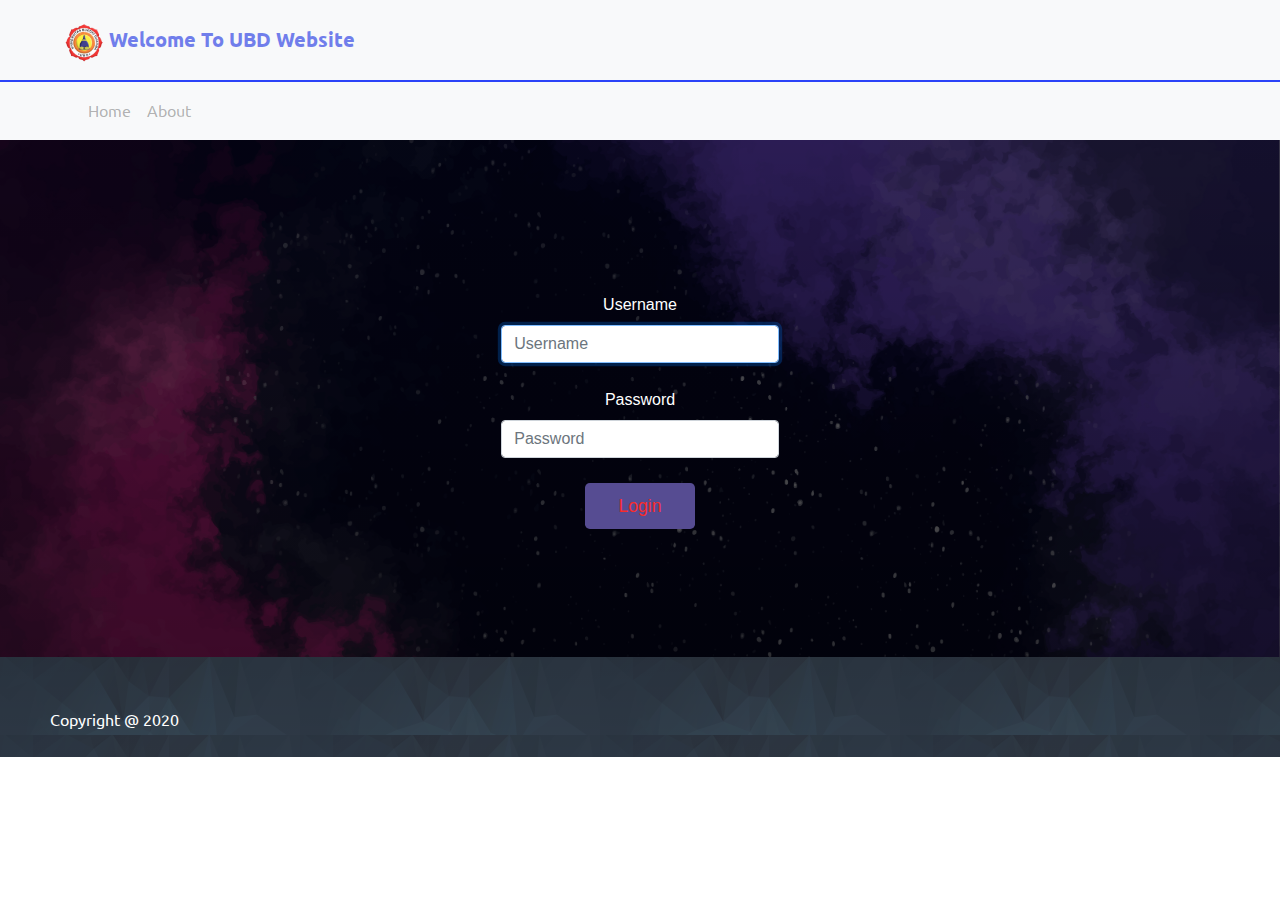
<file: index.html>
<!DOCTYPE html>
<html lang="en">
<head>
    <meta charset="UTF-8">
    <meta name="viewport" content="width=device-width, initial-scale=1.0">
    <title>UBD Store - Login</title>

    <link rel="shortcut icon" href="resources/image/favicon.ico" type="image/x-icon">

    <!-- Bootstrap File -->
    <link rel="stylesheet" href="bootstrap/css/bootstrap.min.css" />

    <!-- CSS File -->
    <link rel="stylesheet" href="style/style.css" />

    <!-- Bootstrap JS -->
    <script src="bootstrap/assets/jquery.js"></script>
    <script src="bootstrap/assets/popper.js"></script>
    <script src="bootstrap/js/bootstrap.min.js"></script>

    <!-- font -->
    <link href="https://fonts.googleapis.com/css2?family=Ubuntu:wght@400;500;700&display=swap" rel="stylesheet">

    <!-- Javascript -->
    <script src="script/script.js"></script>
    <script src="https://ajax.googleapis.com/ajax/libs/jquery/3.5.1/jquery.min.js"></script>

</head>
<body>
    <header id="header">

        <nav class="navbar navbar-light bg-light navbar-title-custome">
            <a class="navbar-brand" href="index.html">
            <img src="resources/image/ubd.png" width="40" height="40" alt="logo-png" loading="lazy">
            <span class="title-brand">Welcome To UBD Website</span>
            </a>
        </nav>

        <nav class="navbar navbar-expand-lg navbar-light bg-light navbar-item-custome">
            <button class="navbar-toggler ml-auto" type="button" data-toggle="collapse" data-target="#navbarNav" aria-controls="navbarNav" aria-expanded="false" aria-label="Toggle navigation">
              <span class="navbar-toggler-icon"></span>
            </button>
            <div class="collapse navbar-collapse" id="navbarNav">
              <ul class="navbar-nav">
                <li class="nav-item">
                  <a class="nav-link disabled" aria-disabled="true" href="#">Home</a>
                </li>
                <li class="nav-item">
                  <a class="nav-link disabled" aria-disabled="true" href="#">About</a>
                </li>
              </ul>
            </div>
          </nav>

    </header>

    <div id="content">
        <div class="container text-center">
            <form action="" method="POST" class="form-signin form-heigh">
                <!-- <div class="form-group w-50">
                    <label for="formGroupExampleInput" class="text-white"></label>
                    <input type="text" class="form-control username" id="formGroupExampleInput" placeholder="Masukan NIM Anda : 20181000031">
                </div>
                <div class="form-group w-50">
                    <label for="exampleInputPassword1" class="text-white">Password</label>
                    <input type="password" class="form-control password" id="exampleInputPassword1" placeholder="Password : admin">
                </div> -->
                <div class="w-25 mx-auto form-input">
                  <label for="inputText" class="text-white">Username</label>
                  <input type="text" id="inputText" class="form-control username" placeholder="Username" required autofocus>
                </div>
                  <div class="w-25 mx-auto form-input">
                  <label for="inputPassword" class="text-white">Password</label>
                  <input type="password" id="inputPassword" class="form-control password" placeholder="Password" required>
                </div>
                <button type="reset" class="btn btn-dark btn-lg btn-login" onclick="validasi()">Login</button>
            </form>
        </div>
    </div>

    <footer id="footer" class="bg-dark text-white">
        <div class="container-footer">
            <p>Copyright @ 2020</p>
        </div>
    </footer>

</body>
</html>
</file>
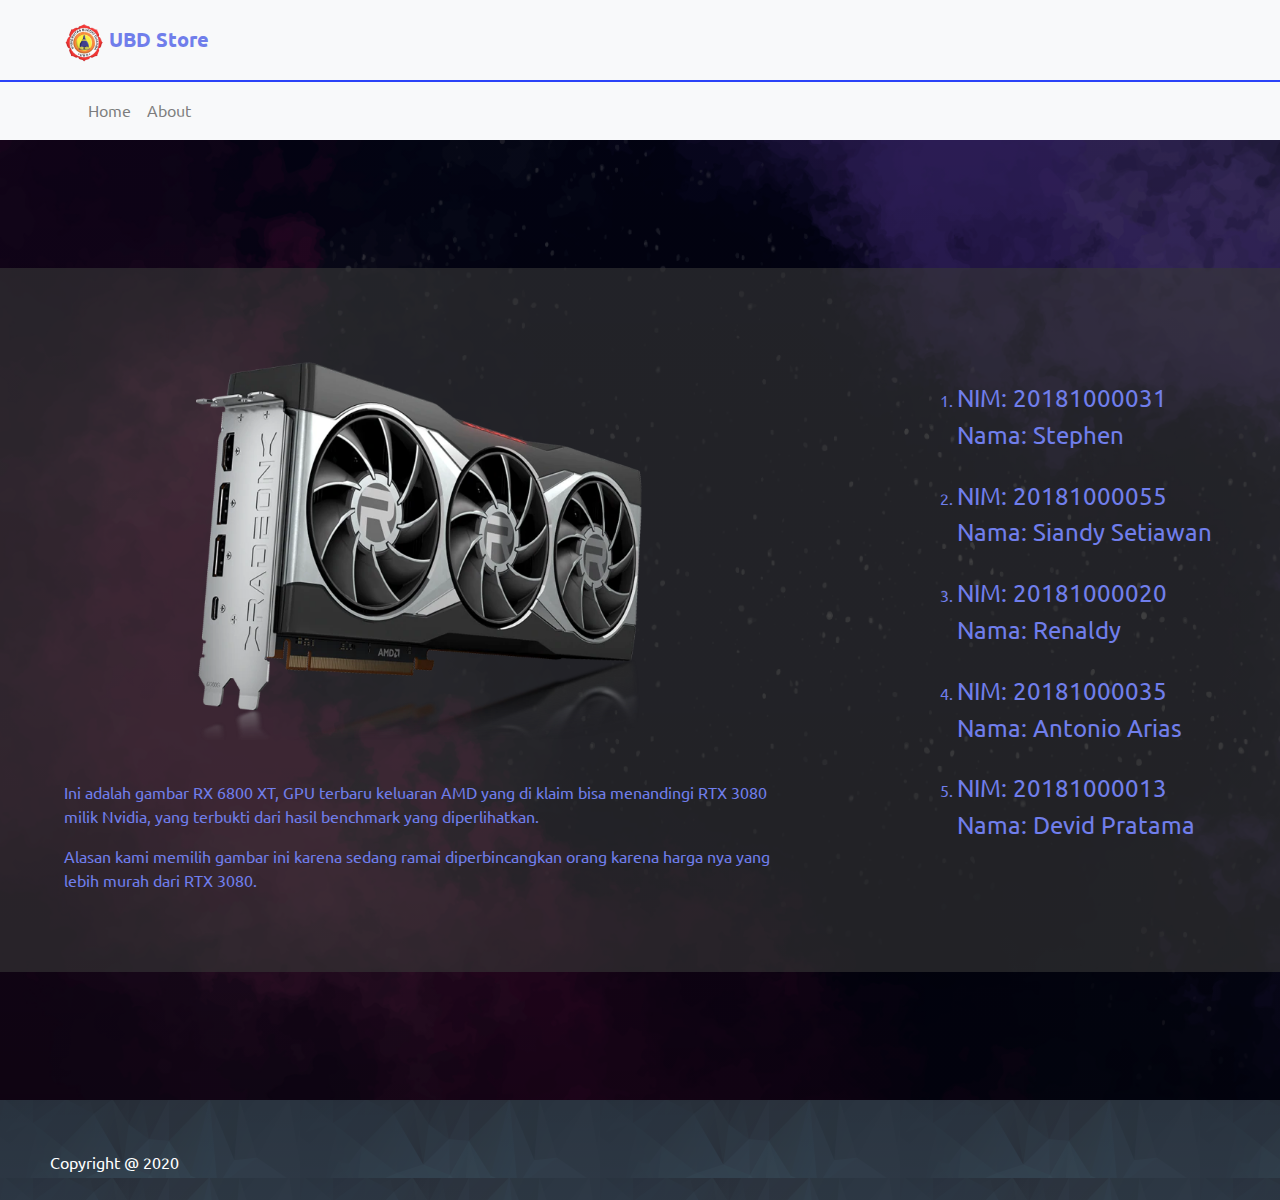
<file: content.html>
<!DOCTYPE html>
<html lang="en">
<head>
    <meta charset="UTF-8">
    <meta name="viewport" content="width=device-width, initial-scale=1.0">
    <title>UBD Store - Home</title>

    <link rel="shortcut icon" href="resources/image/favicon.ico" type="image/x-icon">

    <!-- Bootstrap File -->
    <link rel="stylesheet" href="bootstrap/css/bootstrap.min.css" />

    <!-- CSS File -->
    <link rel="stylesheet" href="style/style.css" />

    <!-- Bootstrap JS -->
    <script src="bootstrap/assets/jquery.js"></script>
    <script src="bootstrap/assets/popper.js"></script>
    <script src="bootstrap/js/bootstrap.min.js"></script>

    <!-- font -->
    <link href="https://fonts.googleapis.com/css2?family=Ubuntu:wght@400;500;700&display=swap" rel="stylesheet">

    <!-- Javascript -->
    <script src="script/script.js"></script>
    <script src="https://ajax.googleapis.com/ajax/libs/jquery/3.5.1/jquery.min.js"></script>

</head>
<body>
    <header id="header">

        <nav class="navbar navbar-light bg-light navbar-title-custome">
            <a class="navbar-brand" href="content.html">
            <img src="resources/image/ubd.png" width="40" height="40" alt="logo-png" loading="lazy">
            <span class="title-brand">UBD Store</span>
            </a>
        </nav>

        <nav class="navbar navbar-expand-lg navbar-light bg-light navbar-item-custome">
            <button class="navbar-toggler ml-auto" type="button" data-toggle="collapse" data-target="#navbarNav" aria-controls="navbarNav" aria-expanded="false" aria-label="Toggle navigation">
              <span class="navbar-toggler-icon"></span>
            </button>
            <div class="collapse navbar-collapse" id="navbarNav">
              <ul class="navbar-nav">
                <li class="nav-item">
                  <a class="nav-link two" href="#header">Home</a>
                </li>
                <li class="nav-item">
                  <a class="nav-link" href="#main-content">About</a>
                </li>
              </ul>
            </div>
          </nav>

    </header>

    <div id="content">
        <div class="container-fluid">
          <div class="row row-custome align-items-center">


            <div class="col-lg-8 col-md-12 col-custome">
              <div id="main-content">
                <img src="resources/image/rx.webp" alt="gambar-pohon" class="img-fluid content-gambar">
                <p class="content-text">
                  Ini adalah gambar RX 6800 XT, GPU terbaru keluaran AMD yang di klaim bisa menandingi RTX 3080 milik Nvidia, yang terbukti dari hasil benchmark yang diperlihatkan.
                </p>
                <p class="content-text">
                  Alasan kami memilih gambar ini karena sedang ramai diperbincangkan orang karena harga nya yang lebih murah dari RTX 3080.
                </p>
              </div>
            </div>
            <div class="col-lg-4 col-md-12 col-custome">
              <div id="profile">
                <ol>
                  <li>
                    <h3 class="identitas">
                      NIM: <span id="nim">20181000031</span>
                    </h3>
                    <h3 class="identitas">
                      Nama: <span id="nama">Stephen</span>
                    </h3>
                  </li>
                  <br>
                  <li>
                    <h3 class="identitas">
                      NIM: <span id="nim">20181000055</span>
                    </h3>
                    <h3 class="identitas">
                      Nama: <span id="nama">Siandy Setiawan</span>
                    </h3>
                  </li>
                  <br>
                  <li>
                    <h3 class="identitas">
                      NIM: <span id="nim">20181000020</span>
                    </h3>
                    <h3 class="identitas">
                      Nama: <span id="nama">Renaldy</span>
                    </h3>
                  </li>
                  <br>
                  <li>
                    <h3 class="identitas">
                      NIM: <span id="nim">20181000035</span>
                    </h3>
                    <h3 class="identitas">
                      Nama: <span id="nama">Antonio Arias</span>
                    </h3>
                  </li>
                  <br>
                  <li>
                    <h3 class="identitas">
                      NIM: <span id="nim">20181000013</span>
                    </h3>
                    <h3 class="identitas">
                      Nama: <span id="nama">Devid Pratama</span>
                    </h3>
                  </li>
                </ol>
              </div>
            </div>
          </div>
        </div>
    </div>
    <footer id="footer" class="bg-dark text-white">
        <div class="container-footer">
            <p>Copyright @ 2020</p>
        </div>
    </footer>

</body>
</html>
</file>
<file: style/style.css>
body {
  margin: 0;
  padding: 0;
}

#header {
  font-family: "Ubuntu", sans-serif;
}

.navbar-title-custome {
  height: 100px;
  padding-bottom: 25px;
  padding-left: 4rem;
  box-sizing: border-box;
  font-weight: 700;
}

.title-brand {
  color: #707eeb;
}

.navbar-item-custome {
  margin-top: -20px;
  padding-left: 5rem;
  border-top: 2px solid #2b43f8;
  box-sizing: border-box;
  font-weight: 300px;

}

.form-input {
  margin: 25px 0;
}

.btn-login {
  position: relative;
  background-color: #564c92;
  border: none;
  font-size: 1.1rem;
  color: #f82b2b;
  padding: 10px;
  width: 110px;
  text-align: center;
  -webkit-transition-duration: 1s; /* Safari */
  transition-duration: 1s;
  text-decoration: none;
  overflow: hidden;
  cursor: pointer;
}

#content {
  padding: 10% 0;
  background-image: linear-gradient(rgba(0, 0, 0, 0.5), rgba(0, 0, 0, 0.65)),
    url("../resources/image/bg.jpg");
  background-repeat: no-repeat;
  background-size: cover;
}

.content-gambar {
  min-height: 400px;
}

h3.identitas {
  font-size: 1.5rem !important;
  font-weight: 400;
}

.row-custome {
  background-color: rgba(54, 54, 54, 0.623);
  color: #707eeb;
  font-family: "Ubuntu", sans-serif;
}

.col-custome {
  padding: 5%;
}

.content-gambar {
  margin-bottom: 2.5rem;
}

#footer {
  background-image: linear-gradient(rgba(0, 0, 0, 0.151), rgba(0, 0, 0, 0.096)),
    url("../resources/image/footer.png") !important;
  font-family: "Ubuntu", sans-serif;
}

.container-footer {
  height: 70px;
  padding: 50px 50px;
  text-align: left;
  box-sizing: border-box;
}

.nav-item {
  display: inline-block;
  color: #42418F;
  text-decoration: none;
}

.nav-item::after {
  content: "";
  display: block;
  width: 0;
  height: 2px;
  background: #42418F;
  transition: width 0.3s;
}

.nav-item:hover::after {
  width: 100%;
}

@media (max-width: 400px) {
  .form-heigh {
    height: 380px;
  }

  h3.identitas {
    font-size: 1rem !important;
  }

  p.content-text {
    font-size: 1rem !important;
  }

  .col-custome #profile {
    margin-top: 20px !important;
  }

  .content-gambar {
    margin-bottom: 25px;
  }

  .col-custome #main-content{
    margin-bottom: 30px;
  }

  .navbar-title-custome {
    padding-left: 25px;
  }
}
</file>
